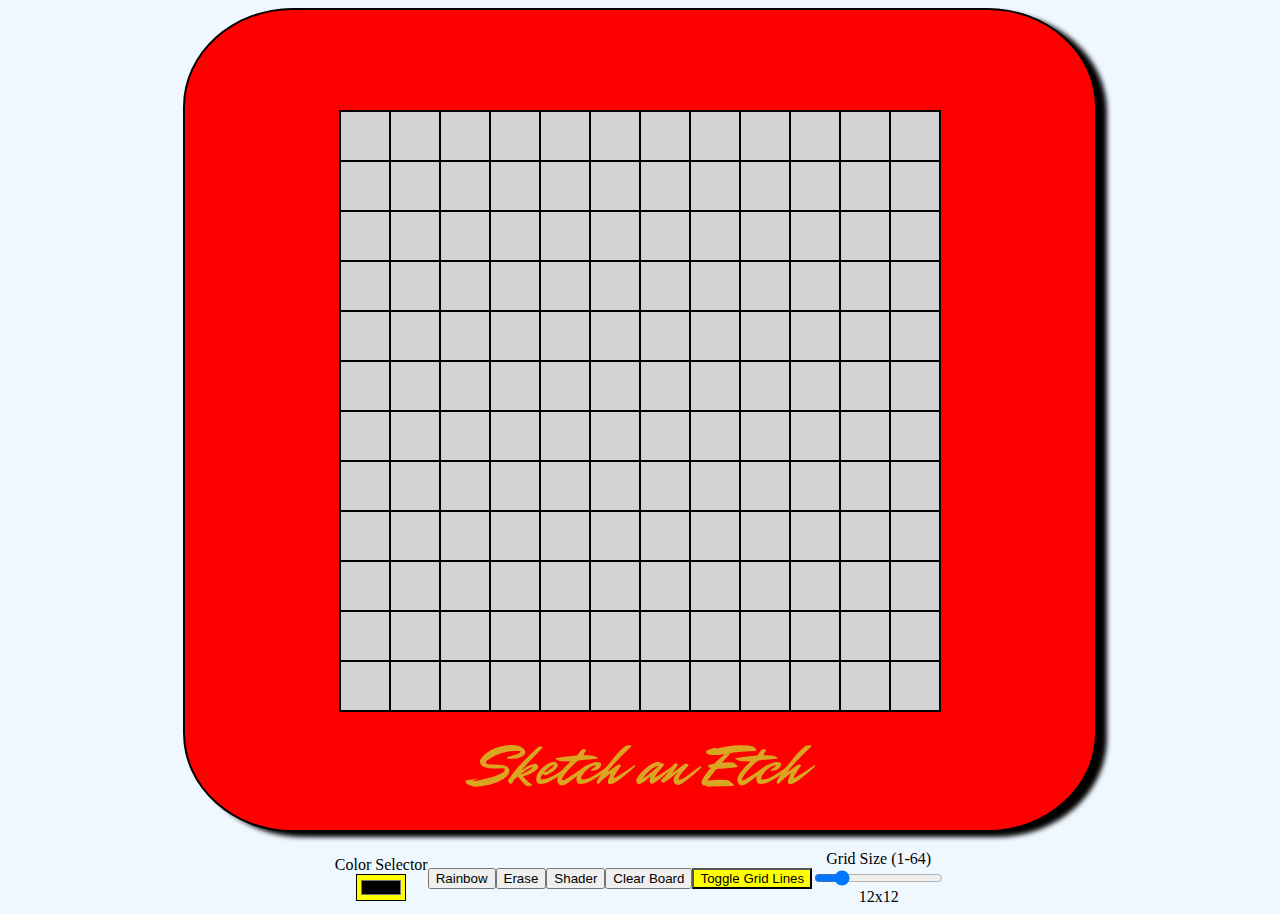
<file: index.html>
<!DOCTYPE html>
<html lang="en">
<head>
    <meta charset="UTF-8">
    <meta http-equiv="X-UA-Compatible" content="IE=edge">
    <meta name="viewport" content="width=device-width, initial-scale=1.0">
    <title>Etch-a-Sketch</title>
    <link rel="stylesheet" href="style.css">
    <script defer src="etchasketch.js"></script>
</head>
<body>
    <div id="main">
        <div id="display">
            <div class="container"></div>
            <div id="title">Sketch an Etch</div>
        </div>
        <br>
        <div id="options">
            <div id="color">
                <div>Color Selector</div>
                <input class='selector' id='colorWheel' type="color"></input>
            </div>
            <button class="selector" id="rainbow">Rainbow</button>
            <button class="selector" id="erase">Erase</button>
            <button class="selector" id="shader">Shader</button>
            <button id="clear">Clear Board</button>
            <button id="grid" type="checkbox" value="on">Toggle Grid Lines</button>
            <br>
            <div id="gridSelector">
                <label for="size" id="size">Grid Size (1-64)</label>
                <input type="range" id="gridSize" name="gridSize" min="1" max="64" value="12"></input>
                <div id="gridSizeText"></div>
            </div>
        </div>
    </div>
</body>
</html>
</file>
<file: style.css>
@import url('https://fonts.googleapis.com/css2?family=Mr+Dafoe&display=swap');

body {
    background-color: aliceblue;
}

.container {
    display: grid;
    width: 600px;
    height: 600px;
    grid-template-columns: repeat(64, minmax(0, 1fr));
    gap: 0;
    margin: auto;
    border: 1px solid black;
}

.box {
    background-color: lightgray;
    border: 1px solid black;
}

#gridSelector {
    display: flex;
    flex-direction: column;
}

#gridSelector > * {
    align-self: center;
}


#options {
display: flex; 
flex-direction:row;
flex:0 0 auto; 
justify-content: center;
align-items: center;
border-radius: 50%;
}

#display {
    background-color: red;
    border: 2px solid black;
    padding: 100px 5px 10px 5px;
    border-radius: 12%;
    box-shadow: 10px 5px 5px black;
    width: 900px;
    margin: auto;
}

#title {
    text-align: center;
    color: goldenrod;
    font-family: 'Mr Dafoe', cursive;
    font-size: 60px;
    display: flex;
    justify-content: center;
    margin: 12px 0;
}

#color {
    text-align: center;
}
</file>
